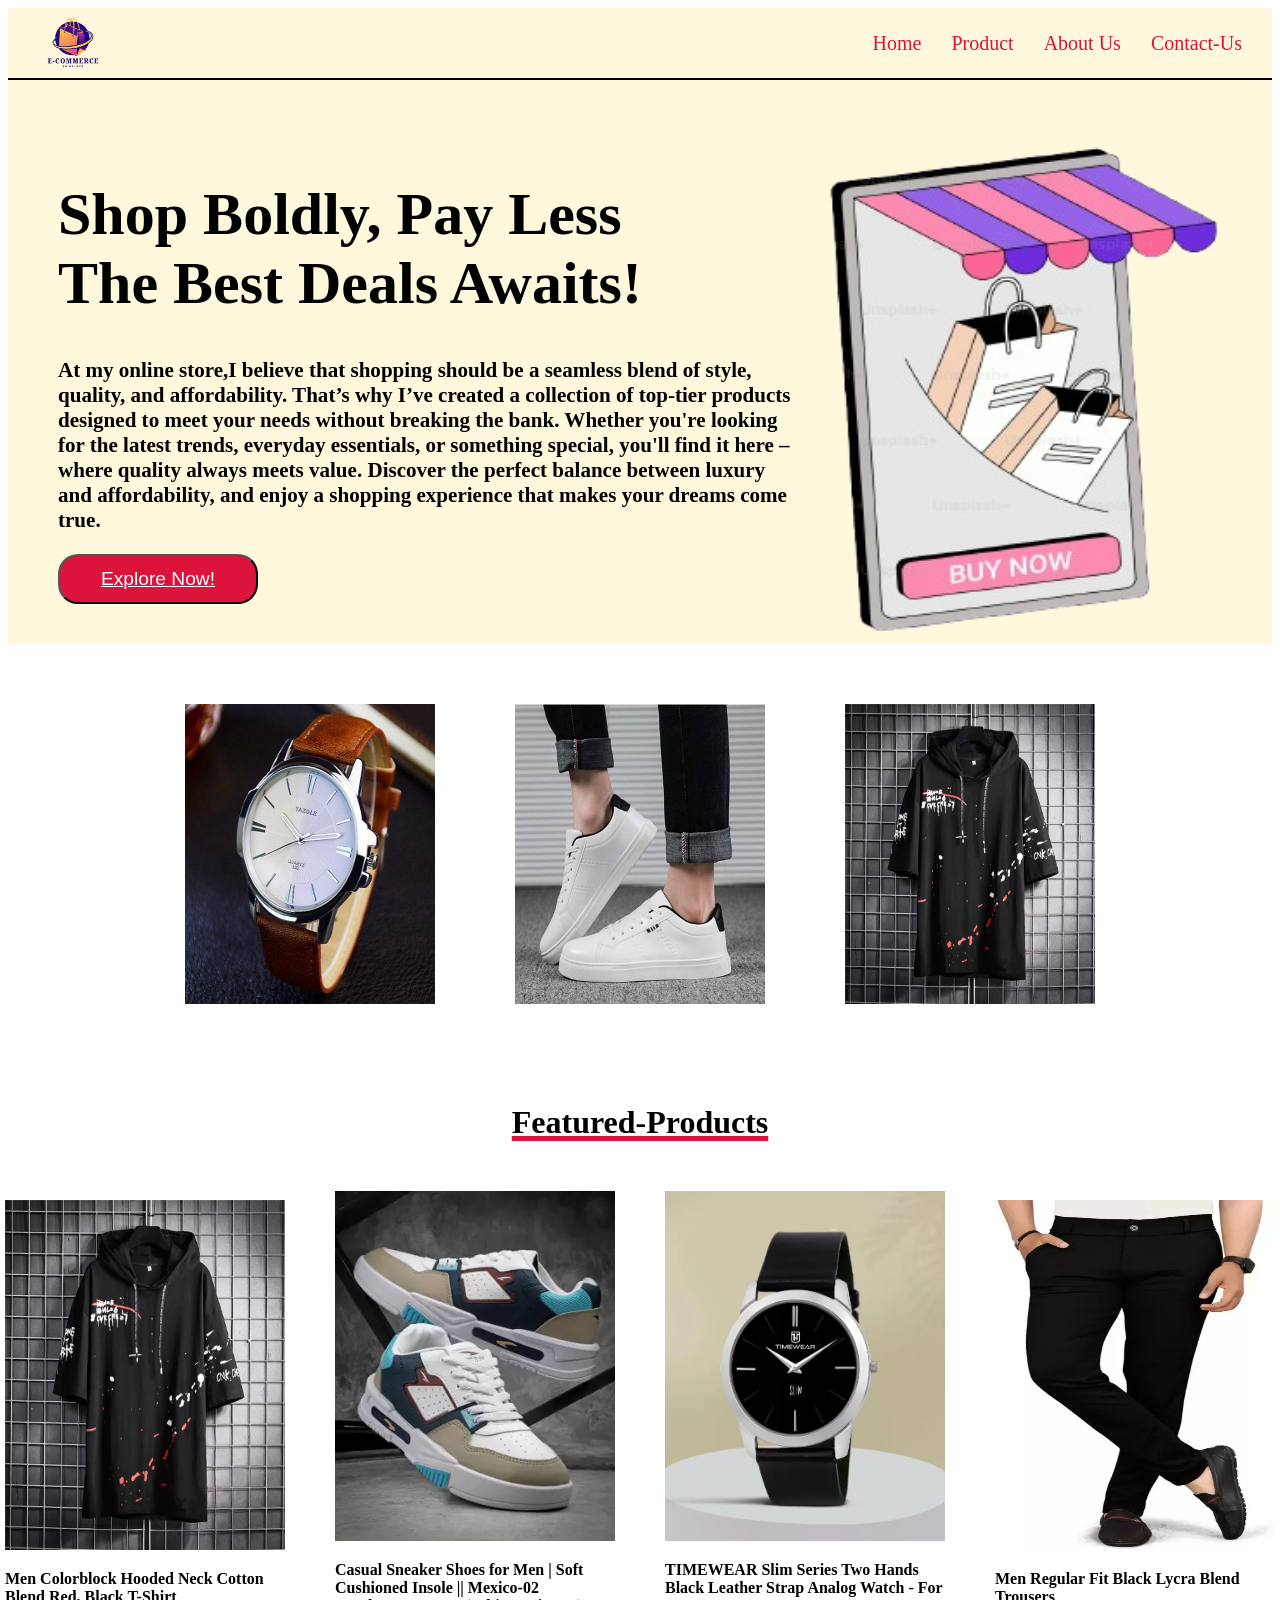
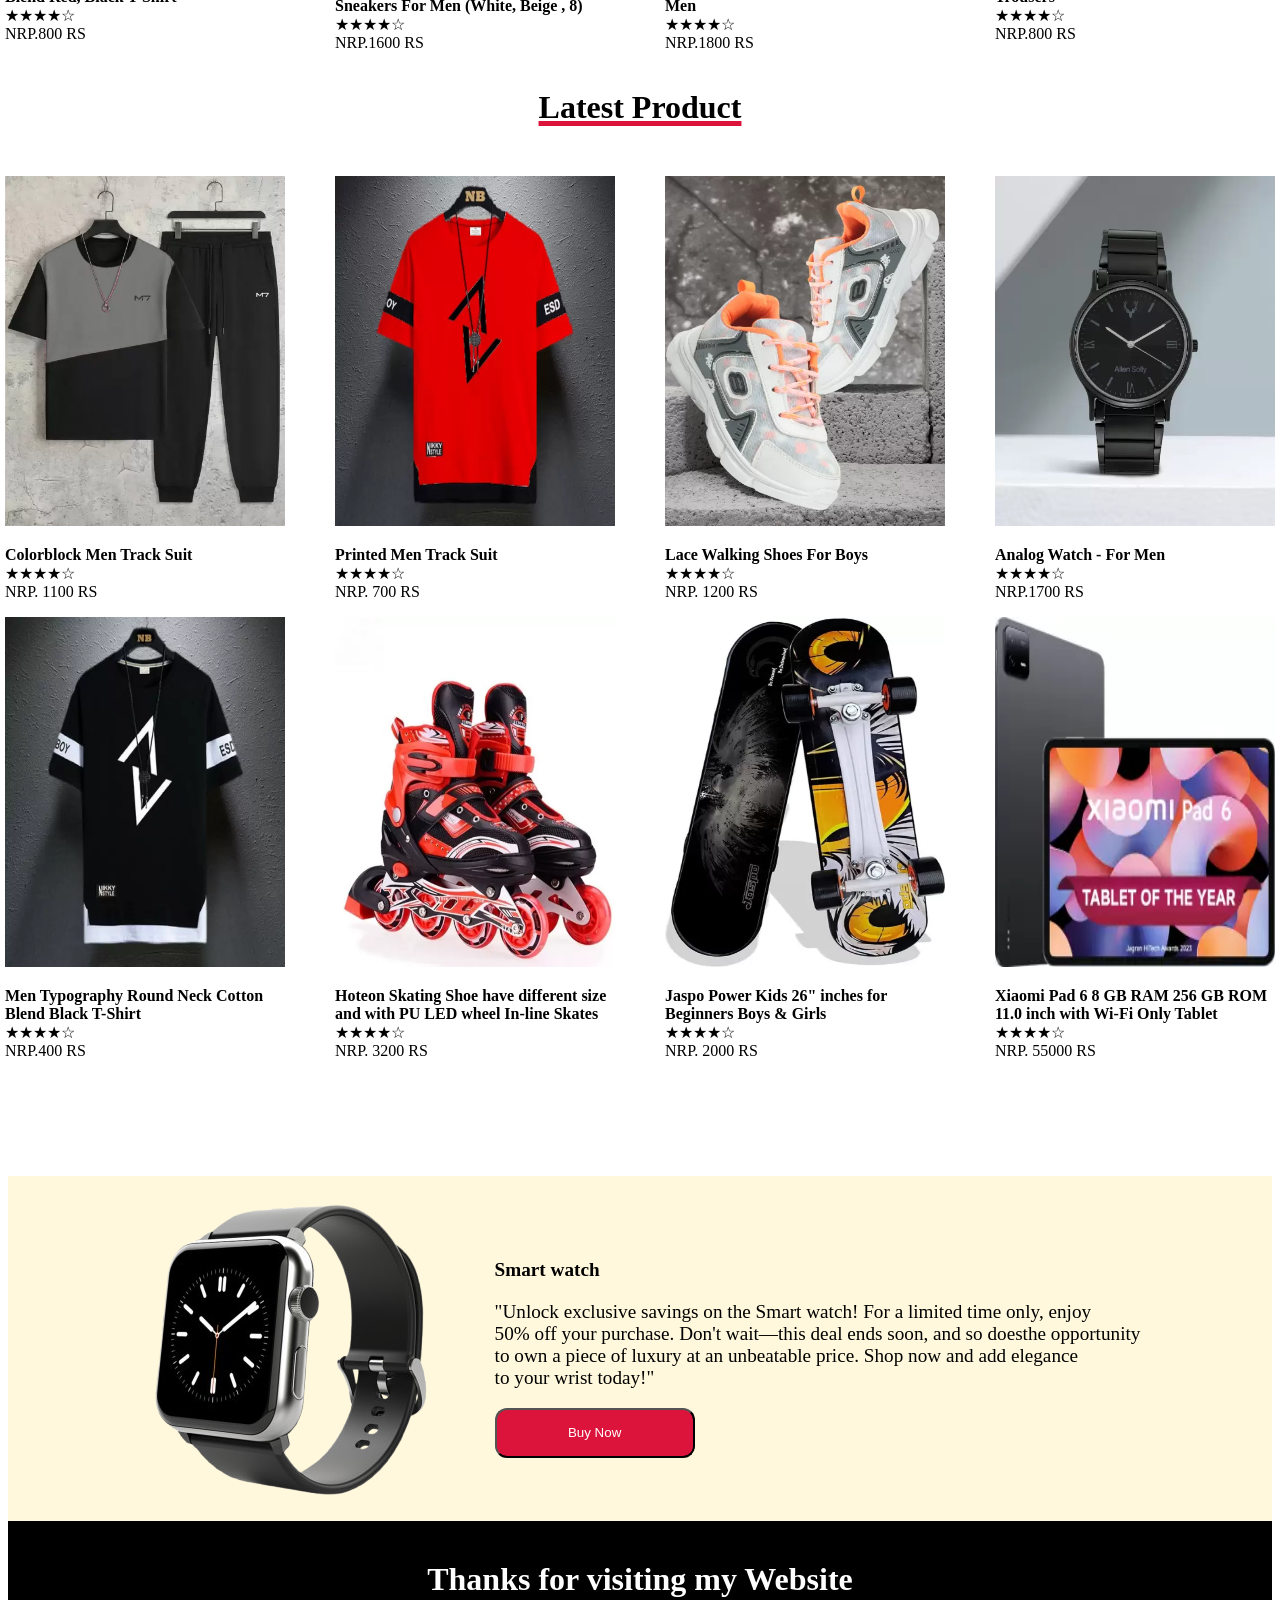
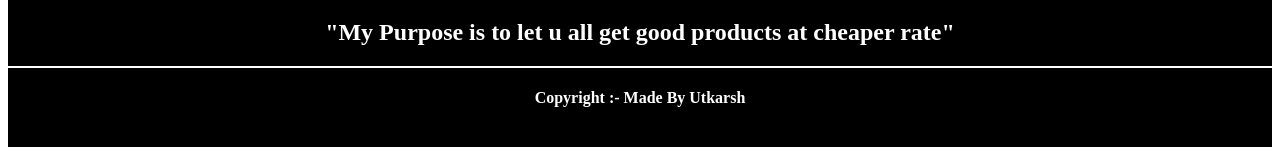
<file: index.html>
<!DOCTYPE html>
<html lang="en">
<head>
    <link rel="stylesheet" href="style.css">
    <meta charset="UTF-8">
    <meta name="viewport" content="width=device-width, initial-scale=1.0">
    <title>Prime-Web</title>
</head>
<body>
      <header id="home">
        <div class="navbar">
            <img src="primeweb.png">
           
            <nav>
                 <ul>
                    <li><a href="index.html">Home</a></li>
                    <li><a href="product.html">Product</a></li>
                    <li><a href="about.html">About Us</a></li>
                    <li><a href="contact.html">Contact-Us</a></li>
                 </ul>
            </nav>

        </div>           
         <hr class="line">
       
         <div class="hi">
            <div class="hi4">
         <div class="hi1">
            <h1>Shop Boldly, Pay Less<br>
                The Best Deals Awaits!</h1>
              </div>   <div class="hi3">
           
             <h3>At my online store,I believe that shopping should be a seamless 
                blend of style, quality, and affordability. That’s why I’ve created
                a collection of top-tier products designed to meet your needs 
                without breaking the bank. Whether you're looking for the latest
                trends, everyday essentials, or something special, you'll find 
                it here – where quality always meets value. Discover the perfect
                balance between luxury and affordability, and enjoy a shopping
                experience that makes your dreams come true.</h3>
         </div>
         <button class="explore-now"><a href="#fptext">Explore Now!</a></button>
        </div>
         <div class="hi2">
            <img src="fp1.png">
         </div></div>
         

      </header>

      <!-----------item page-------------->

      <div class="item">
         <img src="item1.jpg">
         <img src="item2.jpg">
         <img src="item3.webp">
      </div>

      <!----------Featured product----------->

      <div class="fptext"  id="fptext">
         <h1>Featured-Products</h1>
      </div>
      <div class="fpimage">
         <div class="fp1">
            <img src="fp11.webp">
            <p><b>Men Colorblock Hooded Neck Cotton<br>
                 Blend Red, Black T-Shirt<br></b>
                 &#9733;&#9733;&#9733;&#9733;&#9734;<br>
                 NRP.800 RS
               </p>
         </div>

         <div class="fp2">
            <img src="fp2.webp">
            <p><b>Casual Sneaker Shoes for Men | Soft
                 <br>Cushioned Insole || Mexico-02
                  <br>Sneakers For Men (White, Beige , 8)</b>
                <br> &#9733;&#9733;&#9733;&#9733;&#9734;<br>
                 NRP.1600 RS
               </p>
         </div>

         <div class="fp3">
            <img src="fp3.webp">
            <p><b>TIMEWEAR Slim Series Two Hands
                 <br>Black Leather Strap Analog Watch - For Men</b>
                 <br>&#9733;&#9733;&#9733;&#9733;&#9734;<br>
                 NRP.1800 RS
               </p>
         </div>
         
         <div class="fp4">
            <img src="fp4.webp">
            <p><b>Men Regular Fit Black Lycra Blend Trousers</b>
               <br>  &#9733;&#9733;&#9733;&#9733;&#9734;<br>
                 NRP.800 RS
               </p>
         </div>

         
      </div>



      <!-----------------Latest Products page--------------------------->
      <div class="lptext">
         <h1>Latest Product</h1>
      </div>
      <div class="lpimage1">
         <div class="lp1">
            <img src="Image lp1.webp">
            <p><b>Colorblock Men Track Suit<br></b>
            &#9733;&#9733;&#9733;&#9733;&#9734;<br>
           NRP. 1100 RS </p>
         </div>
         <div class="lp2">
            <img src="image lp2.webp">
            <p><b>Printed Men Track Suit</b><br>
            &#9733;&#9733;&#9733;&#9733;&#9734;<br>
         NRP. 700 RS </p>
         </div>
         <div class="lp3">
            <img src="image lp3.webp">
            <p><b>Lace Walking Shoes For Boys</b><br>
           &#9733;&#9733;&#9733;&#9733;&#9734;<br>
         NRP. 1200 RS </p>
         </div>
         <div class="lp4">
            <img src="image lp4.webp">
            <p><b>Analog Watch - For Men<br></b>
           &#9733;&#9733;&#9733;&#9733;&#9734;<br>
         NRP.1700 RS </p>
         </div>

      </div>


      <div class="lpimage2">
         <div class="lp5">
            <img src="image lp5.webp">
            <p><b>Men Typography Round Neck Cotton<br>
                Blend Black T-Shirt</b><br>
              &#9733;&#9733;&#9733;&#9733;&#9734;<br>
            NRP.400 RS </p>
         </div>

         <div class="lp6">
            <img src="image lp6.webp">
            <p><b>Hoteon Skating Shoe have different size<br>
                and with PU LED wheel In-line Skates</b><br>
              &#9733;&#9733;&#9733;&#9733;&#9734;<br>
            NRP. 3200 RS </p>
         </div>
         <div class="lp7">
            <img src="image lp7.webp">
            <p><b>Jaspo Power Kids 26" inches for<br>
                Beginners Boys & Girls</b><br>
              &#9733;&#9733;&#9733;&#9733;&#9734;<br>
            NRP. 2000 RS </p>
         </div>
         <div class="lp8">
            <img src="image lp8.webp">
            <p><b>Xiaomi Pad 6 8 GB RAM 256 GB ROM<br>
                11.0 inch with Wi-Fi Only Tablet</b><br>
              &#9733;&#9733;&#9733;&#9733;&#9734;<br>
            NRP. 55000 RS </p>
         </div>
</div>


         <div class="offer">
            <div class="oimage">
               <img src="image offer crop.png">

            </div>
            <div class="otext">
               <p><b>Smart watch</b></p>
               <p>"Unlock exclusive savings on the Smart watch! For a limited time only, enjoy
                 <br> 50% off your purchase. Don't wait—this deal ends soon, and so doesthe opportunity
                 <br> to own a piece of luxury at an unbeatable price. Shop now and add elegance
                  <br>to your wrist today!"</p>
                <button class="Buynow"><a href="#">Buy Now</a></button>
            </div>

         </div>

         <footer>
            <br>
            <h1>Thanks for visiting my Website</h1>
            <h2>"My Purpose is to let u all get good products at cheaper rate"</h2>
                <hr class="fline">
                <h4>Copyright :- Made By Utkarsh</h4>
                <br>
         </footer>
</body>
</html>
</file>
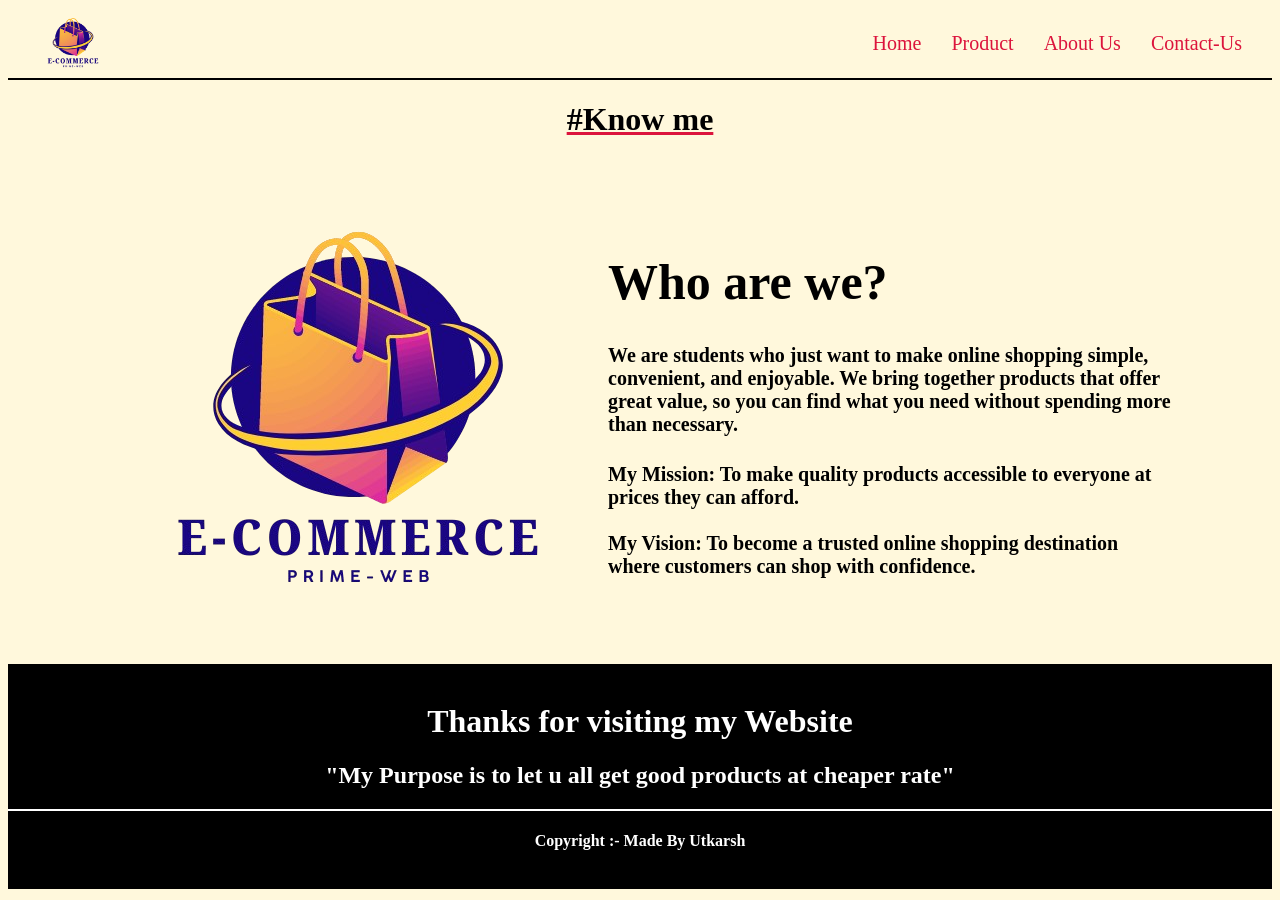
<file: about.html>
<!DOCTYPE html>
<html lang="en">
<head>
    <link rel="stylesheet" href="style.css">
    <meta charset="UTF-8">
    <meta name="viewport" content="width=device-width, initial-scale=1.0">
    <title>About page</title>
</head>
<body id="abt">
    <header  >
        <div class="navbar">
            <img src="primeweb.png">
           
            <nav>
                 <ul>
                    <li><a href="index.html">Home</a></li>
                    <li><a href="product.html">Product</a></li>
                    <li><a href="about.html">About Us</a></li>
                    <li><a href="contact.html">Contact-Us</a></li>
                 </ul>
            </nav>

        </div>           
         <hr class="line">

         <div class="abttxt">
            <h1>#Know me</h1>
         </div>

         <div class="about1">
           <div class="aboutimg">
            <img src="primeweb.png">
           </div>
           <div class="abouttxt">
            <h1>Who are we?</h1>
            <h4>We are students who just want to  make online 
                shopping simple, convenient, and enjoyable. 
                We bring together products that offer great 
                value, so you can find what you need without
                 spending more than necessary.</h4>
            <h4>My Mission: To make quality products accessible
                 to everyone at prices they can afford.
              <br><br>  My Vision: To become a trusted online shopping
                 destination where customers can shop with 
                 confidence.</h4>
           </div>
         </div>
         </header>
         <footer>
            <br>
            <h1>Thanks for visiting my Website</h1>
            <h2>"My Purpose is to let u all get good products at cheaper rate"</h2>
                <hr class="fline">
                <h4>Copyright :- Made By Utkarsh</h4>
                <br>
         </footer>
</body>
</html>
</file>
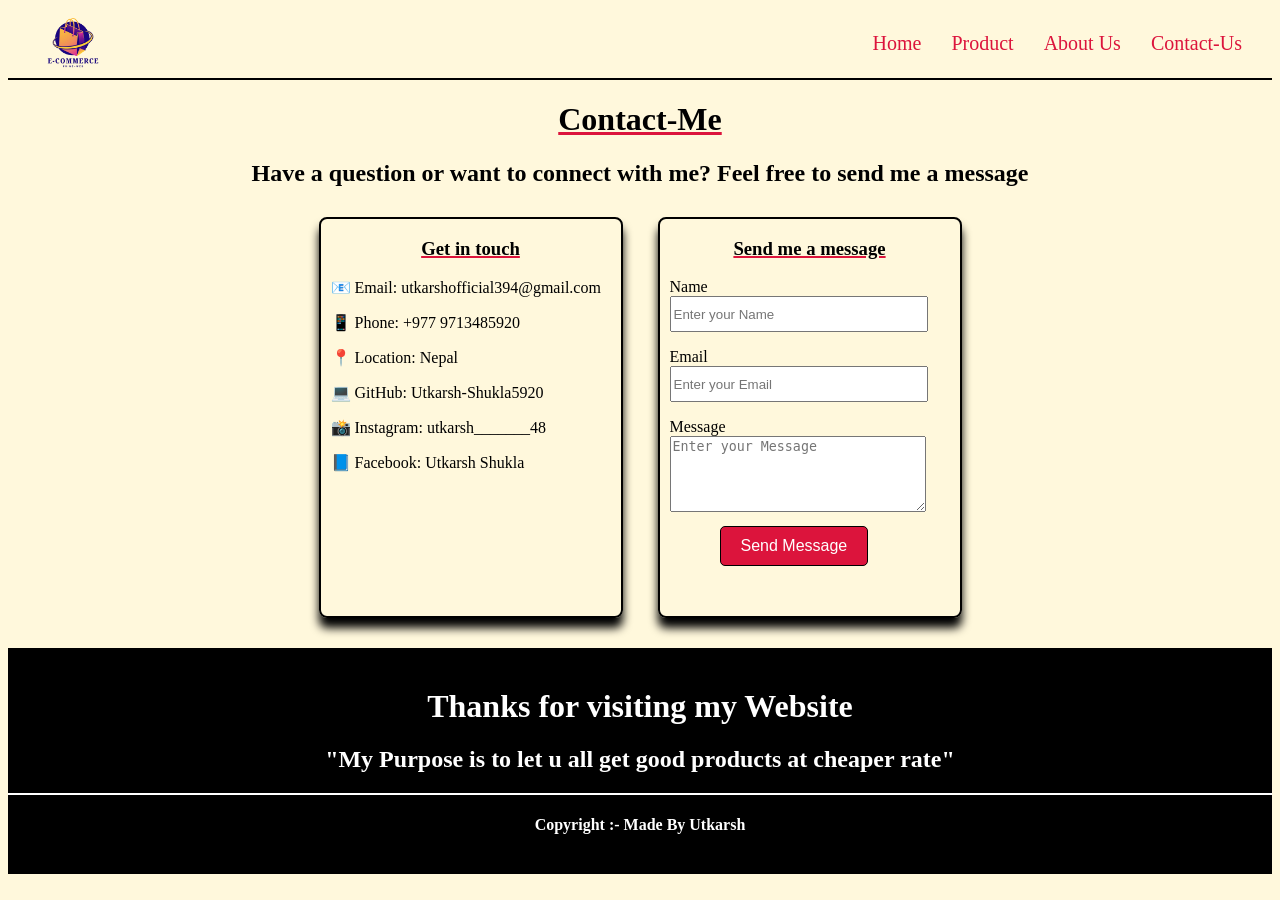
<file: contact.html>
<!DOCTYPE html>
<html lang="en">
<head>
    <link rel="stylesheet" href="style.css">
    <meta charset="UTF-8">
    <meta name="viewport" content="width=device-width, initial-scale=1.0">
    <title>Contact page</title>
</head>
<body id="cntct">
    <header  >
        <div class="navbar">
            <img src="primeweb.png">
           
            <nav>
                 <ul>
                    <li><a href="index.html">Home</a></li>
                    <li><a href="product.html">Product</a></li>
                    <li><a href="about.html">About Us</a></li>
                    <li><a href="contact.html">Contact-Us</a></li>
                 </ul>
            </nav>

        </div>           
         <hr class="line">
         <div class="contact1">
            <h1>Contact-Me</h1>
         </div>
         <div class="contact2">
         <h2>Have a question or want to connect with me?
             Feel free to send me a message</h2>
            </div>

              <div class="boxes">
           <div class="git">
             <h3>Get in touch</h3>
             <p>📧 Email:<a href="mailto:utkarshofficial394@gmail.com"> utkarshofficial394@gmail.com</a></p>
              <p>📱 Phone: +977 9713485920</p>
            <p>📍 Location: Nepal</p>
            <p>💻 GitHub:<a href=" https://github.com/Utkarsh-Shukla5920"> Utkarsh-Shukla5920</a></p>
             <p>📸 Instagram:<a href=" https://www.instagram.com/utkarsh_______48?stkn=YWg4dmdoazR3M294"> utkarsh_______48</a></p>
             <p>📘 Facebook: <a href="https://www.facebook.com/share/1DgwHFGA4M/">Utkarsh Shukla</a></p>
             
           </div>

           <div class="msg">
            <h3>Send me a message</h3>
             <form action="https://formspree.io/f/myekqkae" method="POST">
              <p>Name </p>
             <input type="text" name="name" placeholder="Enter your Name" required>
             <p>Email</p>
             <input type="email" name="email" placeholder="Enter your Email" required>
             <p>Message</p>
             <textarea name="message" placeholder="Enter your Message " required></textarea>
             <button class="submit">Send Message </button>
            </form></div>
              </div>
    </header>
    <footer>
            <br>
            <h1>Thanks for visiting my Website</h1>
            <h2>"My Purpose is to let u all get good products at cheaper rate"</h2>
                <hr class="fline">
                <h4>Copyright :- Made By Utkarsh</h4>
                <br>
         </footer>
</body>
</html>
</file>
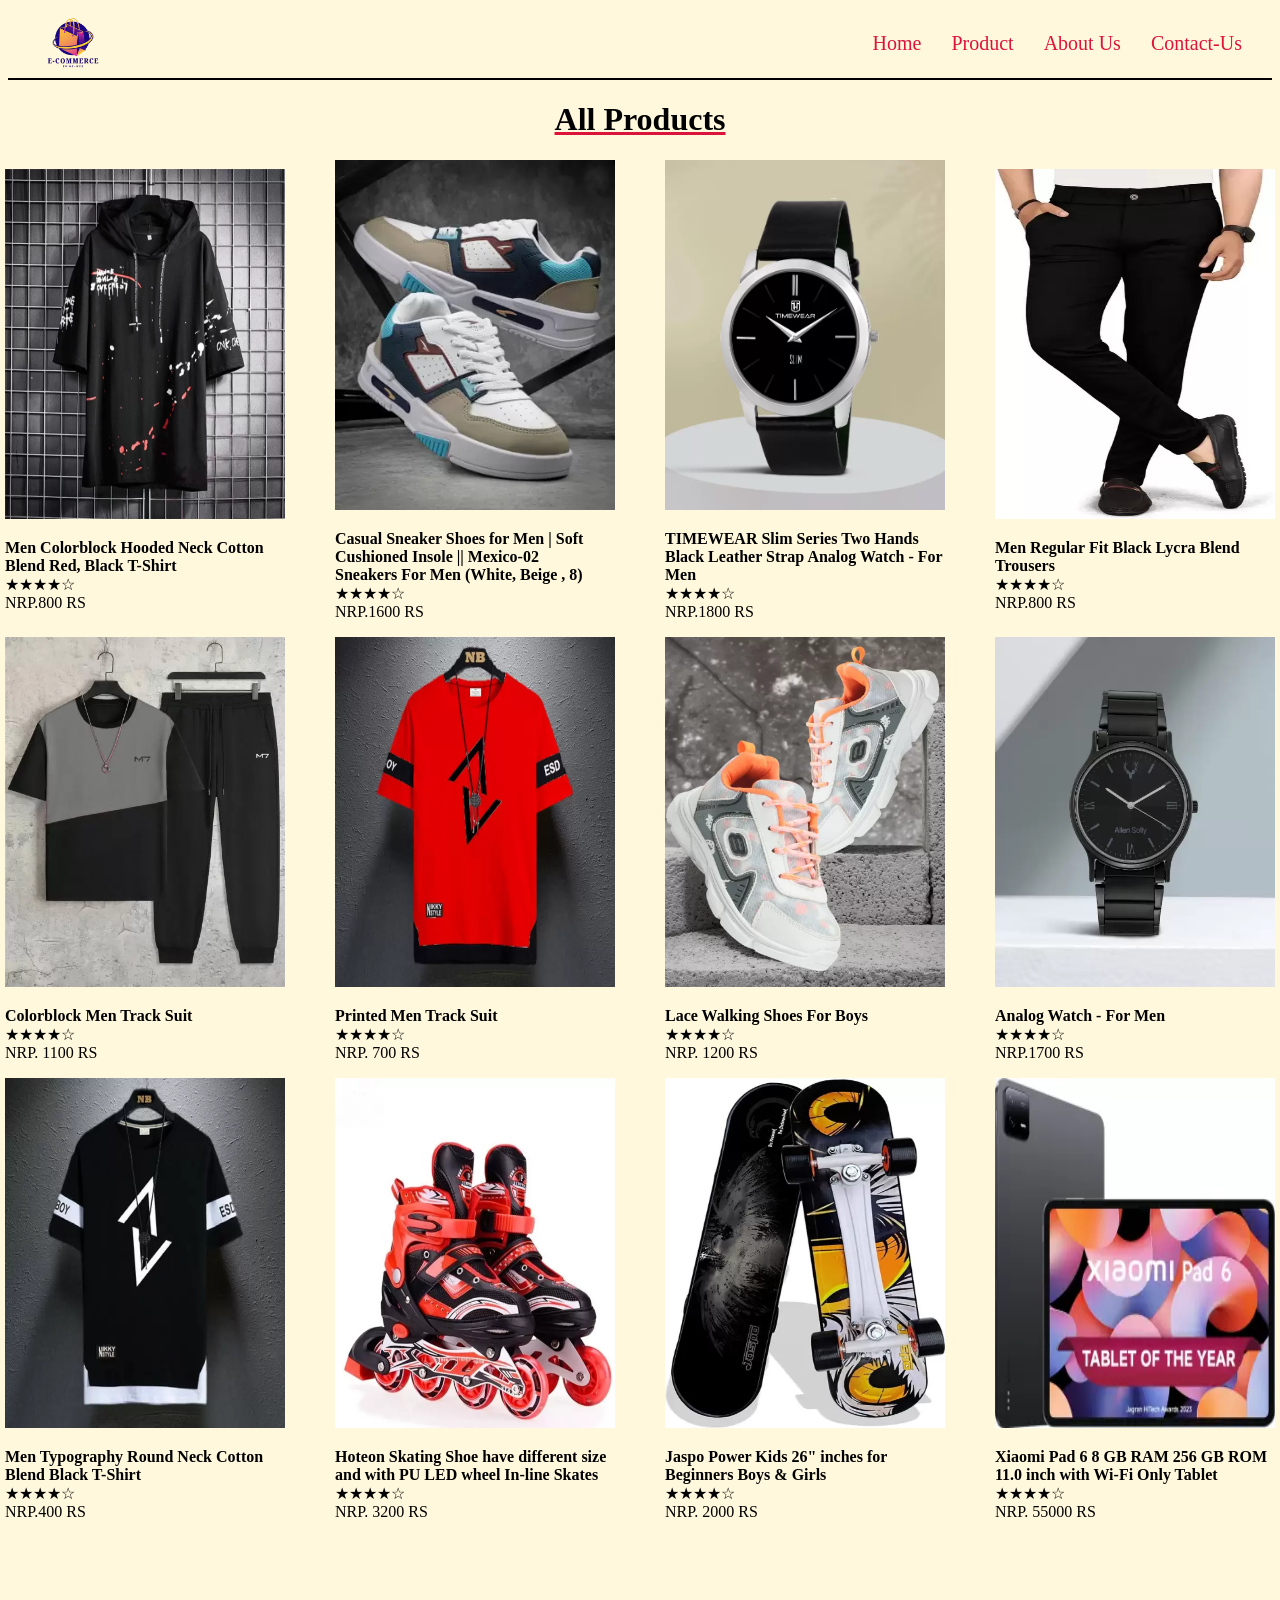
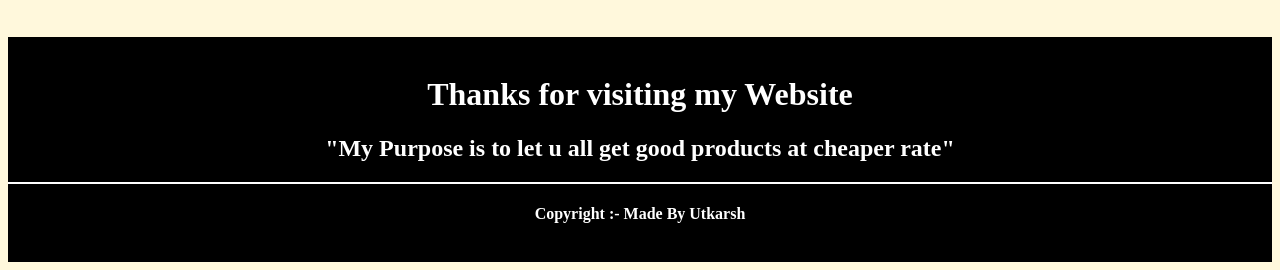
<file: product.html>
<!DOCTYPE html>
<html lang="en">
<head>
    <link rel="stylesheet" href="style.css">
    <meta charset="UTF-8">
    <meta name="viewport" content="width=device-width, initial-scale=1.0">
    <title>Products</title>
</head>
<body id="prodct">
    <header  >
        <div class="navbar">
            <img src="primeweb.png">
           
            <nav>
                 <ul>
                    <li><a href="index.html">Home</a></li>
                    <li><a href="product.html">Product</a></li>
                    <li><a href="about.html">About Us</a></li>
                    <li><a href="contact.html">Contact-Us</a></li>
                 </ul>
            </nav>

        </div>           
         <hr class="line">
         </header>

         
            <div class="protxt">
            <h1>All Products</h1>
        </div>
       <div class="products"> 
         <div class="fpimage">
         <div class="fp1">
            <img src="fp11.webp">
            <p><b>Men Colorblock Hooded Neck Cotton<br>
                 Blend Red, Black T-Shirt<br></b>
                 &#9733;&#9733;&#9733;&#9733;&#9734;<br>
                 NRP.800 RS
               </p>
         </div>

         <div class="fp2">
            <img src="fp2.webp">
            <p><b>Casual Sneaker Shoes for Men | Soft
                 <br>Cushioned Insole || Mexico-02
                  <br>Sneakers For Men (White, Beige , 8)</b>
                <br> &#9733;&#9733;&#9733;&#9733;&#9734;<br>
                 NRP.1600 RS
               </p>
         </div>

         <div class="fp3">
            <img src="fp3.webp">
            <p><b>TIMEWEAR Slim Series Two Hands
                 <br>Black Leather Strap Analog Watch - For Men</b>
                 <br>&#9733;&#9733;&#9733;&#9733;&#9734;<br>
                 NRP.1800 RS
               </p>
         </div>
         
         <div class="fp4">
            <img src="fp4.webp">
            <p><b>Men Regular Fit Black Lycra Blend Trousers</b>
               <br>  &#9733;&#9733;&#9733;&#9733;&#9734;<br>
                 NRP.800 RS
               </p>
         </div>

         
      </div>
<div class="lpimage1">
         <div class="lp1">
            <img src="Image lp1.webp">
            <p><b>Colorblock Men Track Suit<br></b>
            &#9733;&#9733;&#9733;&#9733;&#9734;<br>
           NRP. 1100 RS </p>
         </div>
         <div class="lp2">
            <img src="image lp2.webp">
            <p><b>Printed Men Track Suit</b><br>
            &#9733;&#9733;&#9733;&#9733;&#9734;<br>
         NRP. 700 RS </p>
         </div>
         <div class="lp3">
            <img src="image lp3.webp">
            <p><b>Lace Walking Shoes For Boys</b><br>
           &#9733;&#9733;&#9733;&#9733;&#9734;<br>
         NRP. 1200 RS </p>
         </div>
         <div class="lp4">
            <img src="image lp4.webp">
            <p><b>Analog Watch - For Men<br></b>
           &#9733;&#9733;&#9733;&#9733;&#9734;<br>
         NRP.1700 RS </p>
         </div>

      </div>


      <div class="lpimage2">
         <div class="lp5">
            <img src="image lp5.webp">
            <p><b>Men Typography Round Neck Cotton<br>
                Blend Black T-Shirt</b><br>
              &#9733;&#9733;&#9733;&#9733;&#9734;<br>
            NRP.400 RS </p>
         </div>

         <div class="lp6">
            <img src="image lp6.webp">
            <p><b>Hoteon Skating Shoe have different size<br>
                and with PU LED wheel In-line Skates</b><br>
              &#9733;&#9733;&#9733;&#9733;&#9734;<br>
            NRP. 3200 RS </p>
         </div>
         <div class="lp7">
            <img src="image lp7.webp">
            <p><b>Jaspo Power Kids 26" inches for<br>
                Beginners Boys & Girls</b><br>
              &#9733;&#9733;&#9733;&#9733;&#9734;<br>
            NRP. 2000 RS </p>
         </div>
         <div class="lp8">
            <img src="image lp8.webp">
            <p><b>Xiaomi Pad 6 8 GB RAM 256 GB ROM<br>
                11.0 inch with Wi-Fi Only Tablet</b><br>
              &#9733;&#9733;&#9733;&#9733;&#9734;<br>
            NRP. 55000 RS </p>
         </div>
</div>

    </div>

    <footer>
            <br>
            <h1>Thanks for visiting my Website</h1>
            <h2>"My Purpose is to let u all get good products at cheaper rate"</h2>
                <hr class="fline">
                <h4>Copyright :- Made By Utkarsh</h4>
                <br>
         </footer>


</body>
</html>
</file>
<file: style.css>
header{
    background-color:cornsilk;
}
#home{
    scroll-margin-top: 100px;
}
.navbar img{
    width: 70px;
    height: 70px;
    margin: 0; 
}
.navbar{
    display: flex;
    align-items: center;
    justify-content: space-between;
    padding: 0px 30px;
    margin-top: 0;
}
nav ul{
    display: flex;
    align-items: center;
    gap: 30px;
    list-style: none; 
    
}
nav ul li a{
    color: crimson;
    text-decoration: none;
    font-size: 20px;
}
nav ul li a:hover{
    color: black;
    text-decoration: overline;
}
.line{
    color: rgb(0, 0, 0);
    border: 1px solid;
    margin: 0;
}

.hi{
    display: flex;
    gap: 30px;
    

}
.hi1{
    margin-left: 50px;
    margin-top: 100px;
    font-size: 30px ;
}
.hi2{
    align-items: end;
    margin-right: 50px;
    margin-top: 60px;

}
.hi2 img{
       height: 500px;
       width: 400px;

}
.hi3{
    text-align: left;
    font-size: large;
    margin-left: 50px;
}
.explore-now{
    background-color: crimson;
    color: white;
    border-radius: 20px;
    margin-left: 50px;
    height: 50px;
    width: 200px;
    font-size: larger;

}
.explore-now a{
    color: white;
}
.explore-now:hover{
    background-color: black;
    transition: 0.3s ease;
    
}


/*--------item ----------*/
.item img{

    height: 300px;
    width: 250px;
}
.item{
    align-items: center;
    gap: 80px;
    margin-top: 60px;
    margin-bottom: 100px;
    display: flex;
    justify-content: center;
}

/*----------------Featureedx products------------*/
.fptext{
    text-align: center;
    text-decoration:underline 5px solid crimson ;
    margin-bottom: 50px;

}
.fpimage{
    display: flex;
    justify-content: center;
    align-items: center;
    gap: 50px;
    margin-left: 20px;
    margin-right: 20px;
}
.fpimage img{
    height: 350px;
    width: 280px;
}

/*----------latest products-------------*/
.lptext{
    text-align: center;
    text-decoration: underline 5px solid crimson;
    margin-bottom: 50px;
}
.lpimage1{
    display: flex;
    justify-content: center;
    align-items: center;
    gap: 50px;
    margin-left: 20px;
    margin-right: 20px;
}
.lpimage1 img{
    height: 350px;
    width: 280px;
}
.lpimage2{
    display: flex;
    justify-content: center;
    align-items: center;
    gap: 50px;
    margin-left: 40px;
    margin-right: 40px;
    margin-bottom: 100px;
}
.lpimage2 img{
    height: 350px;
    width: 280px;
    
}


/*--------Offer-------------*/
.offer{
    background-color: cornsilk;
    display: flex;
    align-items: center;
    justify-content: center;
    gap: 50px;
    font-size: larger;
}
.Buynow{
    background-color: crimson;
    color: white;
    width: 200px;
    height: 50px;
    border-radius: 12px;
}
.Buynow a{
    color: white;
    text-decoration: none;
}
.Buynow:hover{
    background-color: black;

}

/*--------Footer--------*/
footer{
    background-color: black;
    color: white;
    text-align: center;
}
.fline{
    color: white;
    border: 1px solid ;
}





/*--------------Product page CSS-----------*/
#prodct{
    background-color: cornsilk;

}
.protxt{
    text-align: center;
    text-decoration: underline 3px solid crimson;
}

/*------About page---------------*/
#abt{
    background-color: cornsilk;
}
.abttxt{
    text-align: center;
    text-decoration: underline 3px solid crimson;

}
.about1{
    display: flex;
    align-items: center;
    justify-content: space-between;
    margin-left: 100px;
    margin-right: 100px;
}
.abouttxt h1{
    font-size: 50px;
}
.abouttxt h4{
    font-size: 20px;
}


/*-----------contact page----------*/
#cntct{
    background-color: cornsilk;
}
.contact1{
    text-align: center;
    text-decoration: underline 3px solid crimson;
}
.contact2{
    text-align: center;
}
.boxes{
    display: flex;
    justify-content: center;
    align-items: stretch;
    gap: 35px;
    margin: 30px ;
    flex-wrap: wrap;

}
.git{
    border: 2px solid rgb(0, 0, 0);
    border-radius: 8px;
    box-shadow: 0 10px 10px #000;
    width: 300px;

}
.git a{
    color: black;
    text-decoration: none;
}
.git h3{
    text-align: center;
    text-decoration: underline 2px crimson;
}
.git p{
    margin-left: 10px;
}
.msg{
    border: 2px solid rgb(0, 0, 0);
    border-radius: 8px;
    box-shadow: 0 10px 10px #000;
    width: 300px;

}
.msg h3{
    text-align: center;
    text-decoration: underline 2px crimson;
}
.msg p{
    margin-left: 10px;
    margin-bottom: 0;
}
.msg input{
    margin-left: 10px;
    margin-top: 0;
    width: 250px;
    height: 30px;
}
.msg textarea{
    margin-left: 10px;
    margin-top: 0;
    width: 250px;
    height: 70px;
}

.msg button {
    background-color: crimson;
    color: rgb(255, 255, 255);
    padding: 10px 20px;
    border: 1px solid rgb(0, 0, 0);
    border-radius: 5px;
    font-size: 16px;
    cursor: pointer;
    margin-left: 60px;
    margin-top: 10px;
    align-items: center;
    margin-bottom: 50px;
}

.msg button:hover {
    background-color: rgb(0, 0, 0);
    color: white;
    text-decoration: overline;
    
    box-shadow: 0 4px 6px #000;
 }





 /*----- Foe mobile friendly-----------*/
@media (max-width: 768px) {

    .navbar {
        padding: 10px;
        flex-wrap: wrap;
        justify-content: center;
        gap: 10px;
    }

    .navbar img {
        width: 55px;
        height: 55px;
    }

    nav ul {
        gap: 15px;
        padding: 0;
        flex-wrap: wrap;
        justify-content: center;
    }

    nav ul li a {
        font-size: 16px;
    }

    .hi {
        flex-direction: column;
        align-items: center;
    }

    .hi1 {
        margin: 30px 15px 10px;
        font-size: 20px;
    }

    .hi3 {
        margin: 10px 15px;
        font-size: 16px;
    }

    .hi2 {
        margin: 20px 0;
    }

    .hi2 img {
        width: 100%;
        max-width: 350px;
        height: auto;
    }

    .explore-now {
        margin-left: 15px;
    }

    .item {
        flex-wrap: wrap;
        gap: 20px;
        margin: 30px 10px;
    }

    .item img {
        width: 45%;
        height: auto;
    }

    .fpimage,
    .lpimage1,
    .lpimage2 {
        flex-wrap: wrap;
        gap: 25px;
        margin: 20px 10px;
    }

    .fpimage img,
    .lpimage1 img,
    .lpimage2 img {
        width: 100%;
        max-width: 280px;
        height: auto;
    }

    .fp1, .fp2, .fp3, .fp4,
    .lp1, .lp2, .lp3, .lp4,
    .lp5, .lp6, .lp7, .lp8 {
        width: 45%;
        text-align: center;
    }

    .offer {
        flex-direction: column;
        text-align: center;
        gap: 15px;
        padding: 20px;
    }

    .oimage img {
        width: 100%;
        max-width: 300px;
        height: auto;
    }

    .otext {
        padding: 0 10px;
    }

    .about1 {
        flex-direction: column;
        margin: 20px;
        text-align: center;
    }

    .aboutimg img {
        width: 100%;
        max-width: 250px;
        height: auto;
    }

    .abouttxt h1 {
        font-size: 32px;
    }

    .abouttxt h4 {
        font-size: 17px;
    }

    .boxes {
        margin: 20px 10px;
        gap: 20px;
    }

    .git, .msg {
        width: 100%;
        max-width: 320px;
        box-sizing: border-box;
    }

    .msg input,
    .msg textarea {
        width: calc(100% - 30px);
        box-sizing: border-box;
    }

    .msg button {
        margin-left: 10px;
    }

    footer {
        padding: 10px;
    }

    footer h1 {
        font-size: 24px;
    }

    footer h2 {
        font-size: 17px;
    }

    body {
        overflow-x: hidden;
    }
}


/*---------------for very small phones----------------*/
@media (max-width: 480px) {

    nav ul {
        gap: 10px;
    }

    nav ul li a {
        font-size: 14px;
    }

    .hi1 {
        font-size: 16px;
    }

    .item img {
        width: 90%;
    }

    .fp1, .fp2, .fp3, .fp4,
    .lp1, .lp2, .lp3, .lp4,
    .lp5, .lp6, .lp7, .lp8 {
        width: 100%;
    }

    .fptext h1,
    .lptext h1,
    .protxt h1 {
        font-size: 25px;
    }

    .contact2 {
        padding: 0 15px;
    }

    .git, .msg {
        max-width: 100%;
    }
}
</file>
